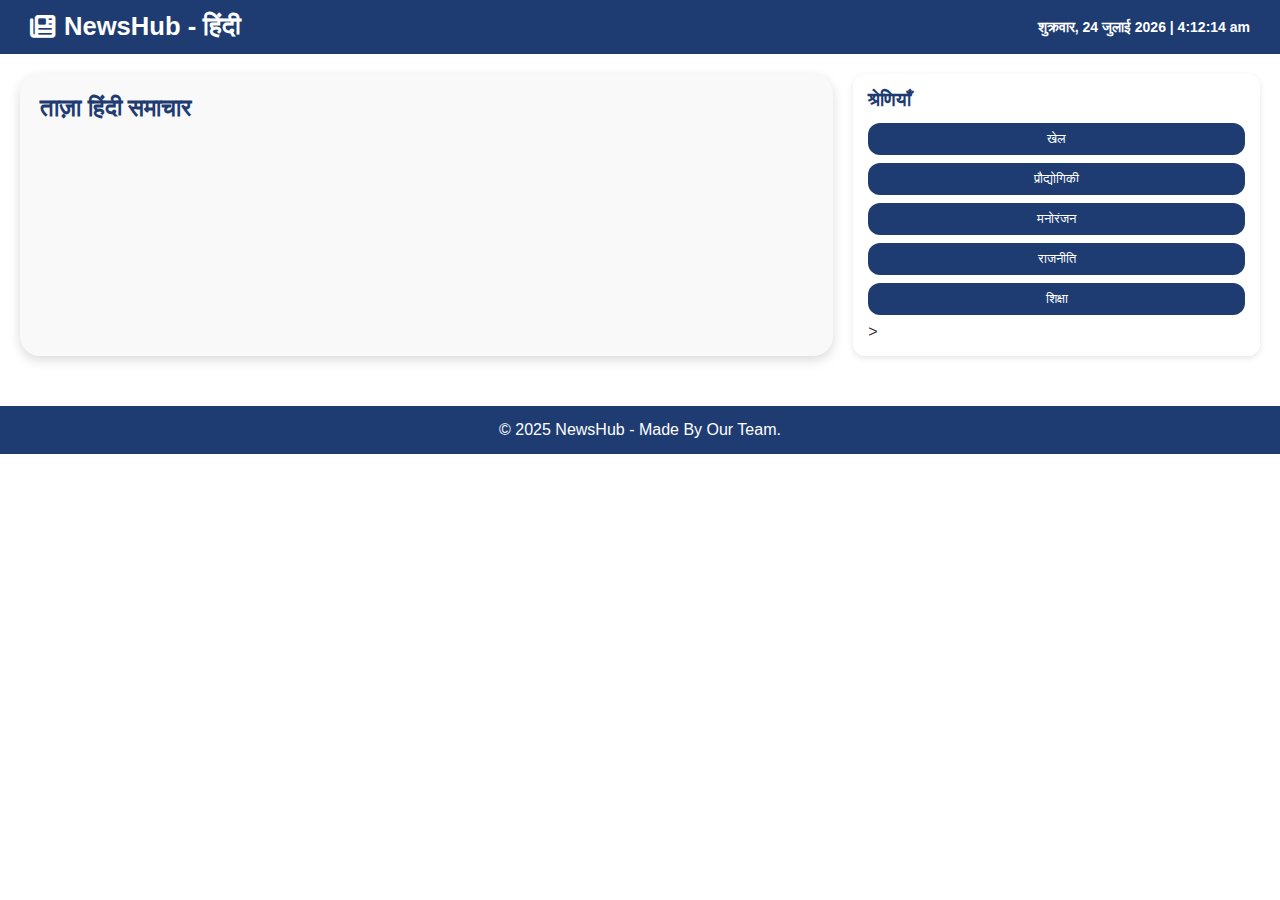
<file: hindi.html>
<!DOCTYPE html>
<html lang="hi">
<head>
  <meta charset="UTF-8">
  <meta name="viewport" content="width=device-width, initial-scale=1.0">
  <title>NewsHub - हिंदी समाचार</title>
  <link rel="stylesheet" href="https://cdnjs.cloudflare.com/ajax/libs/font-awesome/6.4.0/css/all.min.css">

  <style>
*{ 
    margin:0; 
    padding:0;
 box-sizing:border-box;
  font-family:Poppins, sans-serif; 
}
    body { 
    background:white;
    color:#333; }
    header { 
    display:flex; 
    justify-content:space-between;
     align-items:center; background:#1e3c72; 
     color:white; padding:12px 30px; 
     position:sticky;
     top:0; z-index:1000; }
    .logo { 
    font-size:1.6rem;
 font-weight:bold;
 display:flex; 
 align-items:center; 
 gap:8px; 
}
    #dateTime { 
    font-size:14px;
     font-weight:bold; 
     margin-left:20px; 
    }
  main { 
    display:grid; 
    grid-template-columns:2fr 1fr; 
    gap:20px; 
    padding:20px;
 }
 .news-display {
     background:#f9f9f9;
     padding:20px; 
     border-radius:20px;
      box-shadow:0 4px 12px rgba(0,0,0,0.15);
     }
    .news-display h2 {
     margin-bottom:15px; 
     color:#1e3c72; 
    }
    .tab-content ul {
     list-style:none; 
     margin-top:15px;
     }
    .tab-content ul li {
      background:white; margin-bottom:10px; padding:12px; border-radius:10px;
      display:flex;
       align-items:center; 
      gap:12px;
       box-shadow:0 2px 6px rgba(0,0,0,0.1);
      transition:transform 0.2s ease;
    }
    .tab-content ul li:hover { 
    transform:scale(1.02);
 }
    .tab-content ul li img { 
    width:190px; 
    height:101px;
     border-radius:6px; 
     object-fit:cover; 
     flex-shrink:0; }
    .tab-content ul li a { 
    text-decoration:none; 
    color:#333; 
    font-weight:500; 
}
.sidebar { 
    display:flex;
flex-direction:column; gap:20px; }
    .widget { 
    background:white;
     padding:15px;
     border-radius:12px;
      box-shadow:0 2px 6px rgba(0,0,0,0.1); 
    }
    .widget h3 { 
    margin-bottom:12px; 
    color:#1e3c72; 
    font-size:1.2rem;
 }
    .widget button {
      display:block; 
      width:100%;
     text-align:center;
      background:#1e3c72; 
      color:white;
      padding:8px 0;
    margin-bottom:8px;
     border:none;
      border-radius:12px; 
     cursor:pointer;
      transition: all 0.2s ease;
    }
    .widget button:hover { background:#27496d; transform:scale(1.05); }

    footer {
 background:#1e3c72; 
 color:white;
  text-align:center;
   padding:15px;
  margin-top:30px; }
    footer .social-icons i {
 margin:0 8px; cursor:pointer; }
    footer .social-icons i:hover { color:#872727; }

    @media(max-width:992px){
      main{ grid-template-columns:1fr; }
      .tab-content ul li { flex-direction:column; align-items:flex-start; }
      .tab-content ul li img { width:100%; height:auto; }
    }
  </style>
</head>
<body>
  <header>
    <div class="logo"><i class="fa-solid fa-newspaper"></i> NewsHub - हिंदी</div>
    <div id="dateTime"></div>
  </header>

  <main>
    <section class="content news-display">
      <div id="hindi" class="tab-content" style="display:block;">
        <h2>ताज़ा हिंदी समाचार</h2>
        <ul></ul>
      </div>
    </section>

    <aside class="sidebar">
      <div class="widget">
        <h3>श्रेणियाँ</h3>
<button onclick="fetchNews('hi', 'sports')">खेल</button>
<button onclick="fetchNews('hi', 'technology')">प्रौद्योगिकी</button>
<button onclick="fetchNews('hi', 'entertainment')">मनोरंजन</button>
<button onclick="fetchNews('hi', 'politics')">राजनीति</button>
<button onclick="fetchNews('hi', 'education')">शिक्षा</button>>
      </div>
    </aside>
  </main>

  <footer>
    <p>&copy; 2025 NewsHub - Made By Our Team.</p>
  </footer>

  <script>
    function updateDateTime(){
      const now=new Date();
      const options={weekday:"long", year:"numeric", month:"long", day:"numeric"};
      document.getElementById("dateTime").innerText=
        now.toLocaleDateString("hi-IN",options)+" | "+now.toLocaleTimeString("hi-IN");
    }
    setInterval(updateDateTime,1000); updateDateTime();

    const hindiApiKey="pub_1c6e5c1d3cb44de79948154d6b515f4f"; // Replace with your API key

    async function fetchNews(language="hi", category=""){
      try{
        let url=`https://newsdata.io/api/1/latest?apikey=${hindiApiKey}&language=hi`;
        if(category) url+=`&category=${category}`;

        const res=await fetch(url);
        const data=await res.json();

        let articles = data.results || [];
        renderNews(articles, "hindi");
      }catch(err){ console.error("Error fetching:",err); }
    }

    function renderNews(newsList, language){
      const container = document.getElementById(language).querySelector("ul");
      container.innerHTML="";
      newsList.slice(0,20).forEach(news=>{
        const title = news.title || news.description || "No title";
        const img = news.image_url || "https://via.placeholder.com/190x101";
        const link = news.link || "#";
        const li = document.createElement("li");
        li.innerHTML = `
          <img src="${img}" alt="news">
          <a href="${link}" target="_blank"><span>${title}</span></a>
        `;
        container.appendChild(li);
      });
    }

    // Load default Hindi news
    fetchNews();
  </script>
</body>
</html>
</file>
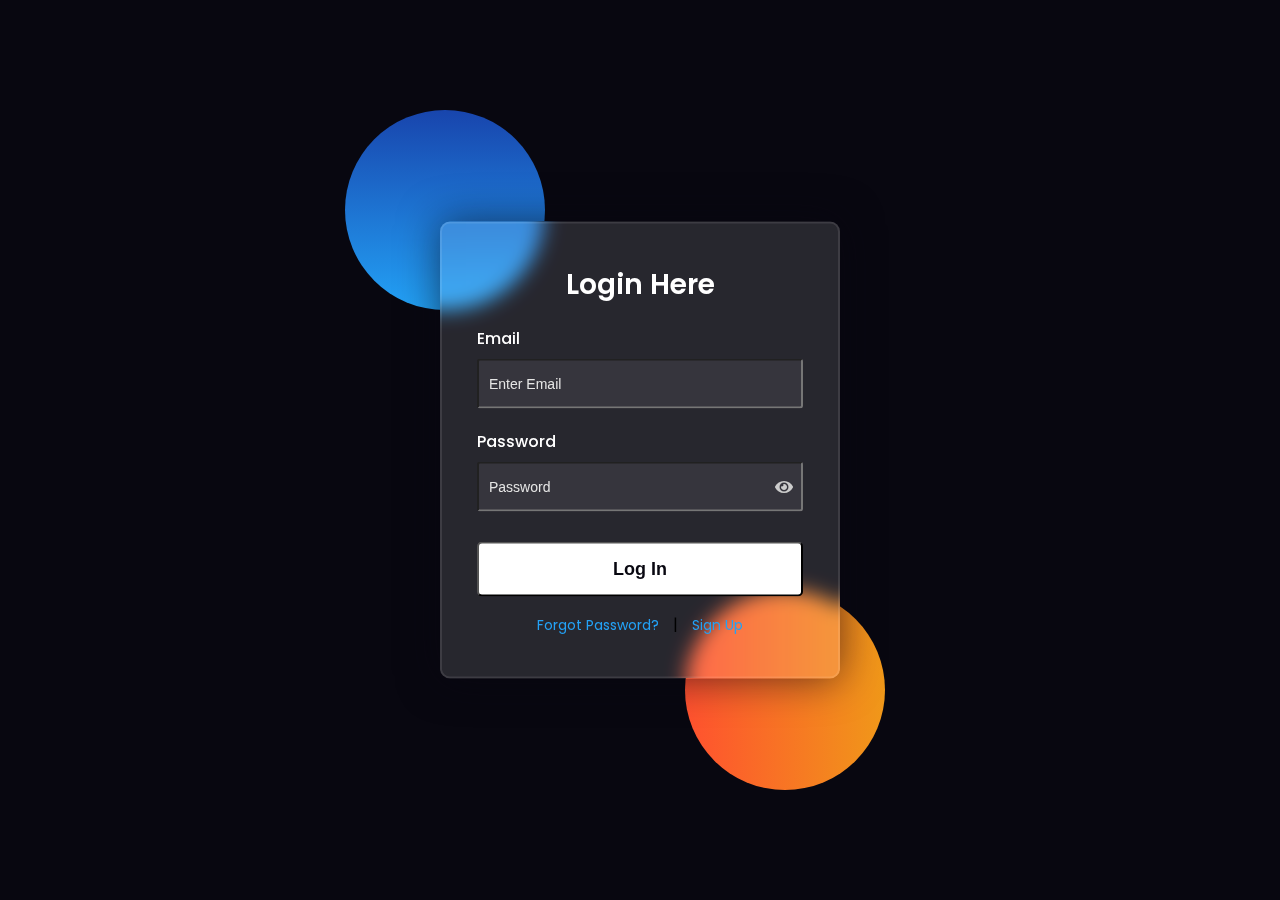
<file: login.html>
<!DOCTYPE html>
<html lang="en">
<head>
  <title>Login Form - NewsHub</title>
  <link rel="preconnect" href="https://fonts.gstatic.com">
  <link rel="stylesheet" href="https://cdnjs.cloudflare.com/ajax/libs/font-awesome/5.15.4/css/all.min.css">
  <link href="https://fonts.googleapis.com/css2?family=Poppins:wght@300;500;600&display=swap" rel="stylesheet">

  <style>
    *,
    *:before,
    *:after {
      padding: 0;
      margin: 0;
      box-sizing: border-box;
    }
    body {
      background-color: #080710;
      font-family: 'Poppins', sans-serif;
    }
    .background {
      width: 430px;
      height: 520px;
      position: absolute;
      transform: translate(-50%,-50%);
      left: 50%;
      top: 50%;
    }
    .background .shape {
      height: 200px;
      width: 200px;
      position: absolute;
      border-radius: 50%;
    }
    .shape:first-child {
      background: linear-gradient(#1845ad, #23a2f6);
      left: -80px;
      top: -80px;
    }
    .shape:last-child {
      background: linear-gradient(to right, #ff512f, #f09819);
      right: -30px;
      bottom: -80px;
    }
    form {
      height: auto;
      width: 400px;
      background-color: rgba(255,255,255,0.13);
      position: absolute;
      transform: translate(-50%,-50%);
      top: 50%;
      left: 50%;
      border-radius: 10px;
      backdrop-filter: blur(10px);
      border: 2px solid rgba(255,255,255,0.1);
      box-shadow: 0 0 40px rgba(8,7,16,0.6);
      padding: 40px 35px;
    }
    form h3 {
      font-size: 28px;
      font-weight: 600;
      text-align: center;
      color: #fff;
    }
    label {
      display: block;
      margin-top: 20px;
      font-size: 16px;
      font-weight: 500;
      color: #fff;
    }
    input {
      display: block;
      height: 50px;
      width: 100%;
      background-color: rgba(255,255,255,0.07);
      border-radius: 3px;
      padding: 0 40px 0 10px;
      margin-top: 8px;
      font-size: 14px;
      font-weight: 300;
      color: #fff;
    }
    ::placeholder {
      color: #e5e5e5;
    }
    .input-box {
      position: relative;
    }
    .toggle-password {
      position: absolute;
      right: 10px;
      top: 50%;
      transform: translateY(-50%);
      cursor: pointer;
      color: #ccc;
    }
    button {
      margin-top: 30px;
      width: 100%;
      background-color: #ffffff;
      color: #080710;
      padding: 15px 0;
      font-size: 18px;
      font-weight: 600;
      border-radius: 5px;
      cursor: pointer;
      transition: 0.3s;
    }
    button:hover {
      background: #23a2f6;
      color: #fff;
    }
    .links {
      margin-top: 15px;
      text-align: center;
    }
    .links a {
      color: #23a2f6;
      text-decoration: none;
      margin: 0 10px;
      font-size: 14px;
    }
    .links a:hover {
      text-decoration: underline;
    }
    #responseMsg {
      text-align: center;
      margin-top: 10px;
      font-weight: bold;
    }
    @media (max-width: 450px) {
      form { width: 90%; padding: 30px 20px; }
    }
  </style>
</head>
<body>
  <div class="background">
    <div class="shape"></div>
    <div class="shape"></div>
  </div>

  <form id="loginForm">
    <h3>Login Here</h3>

    <label for="username">Email</label>
    <input type="email" id="username" placeholder="Enter Email" required>

    <label for="password">Password</label>
    <div class="input-box">
      <input type="password" id="password" placeholder="Password" required>
      <i class="fas fa-eye toggle-password" onclick="togglePassword()"></i>
    </div>

    <button type="submit" id="loginBtn">Log In</button>
    <p id="responseMsg"></p>

    <div class="links">
      <a href="#">Forgot Password?</a> | <a href="signup.html">Sign Up</a>
    </div>
  </form>

  <script>
    function togglePassword() {
      const password = document.getElementById("password");
      const icon = document.querySelector(".toggle-password");
      if (password.type === "password") {
        password.type = "text";
        icon.classList.replace("fa-eye", "fa-eye-slash");
      } else {
        password.type = "password";
        icon.classList.replace("fa-eye-slash", "fa-eye");
      }
    }

    // Login API call
    document.getElementById("loginForm").addEventListener("submit", async (e) => {
      e.preventDefault();

      const email = document.getElementById("username").value.trim();
      const password = document.getElementById("password").value.trim();
      const responseMsg = document.getElementById("responseMsg");
      const loginBtn = document.getElementById("loginBtn");

      responseMsg.innerText = "";
      if (!email || !password) {
        responseMsg.style.color = "red";
        responseMsg.innerText = "Please fill in all fields";
        return;
      }

      loginBtn.disabled = true;
      loginBtn.innerText = "Logging in...";

      try {
        const response = await fetch("http://localhost:8080/api/auth/login", {
          method: "POST",
          headers: { "Content-Type": "application/json" },
          body: JSON.stringify({ email, password })
        });

        const data = await response.json();

        if (response.ok) {
          responseMsg.style.color = "lightgreen";
          responseMsg.innerText = " Login Successful! Redirecting...";
          setTimeout(() => window.location.href = "index.html", 1500);
        } else {
          responseMsg.style.color = "red";
          responseMsg.innerText = data.error || " Login failed";
        }
      } catch (err) {
        console.error(err);
        responseMsg.style.color = "red";
        responseMsg.innerText = "Server not responding";
      } finally {
        loginBtn.disabled = false;
        loginBtn.innerText = "Log In";
      }
    });
  </script>
</body>
</html>
</file>
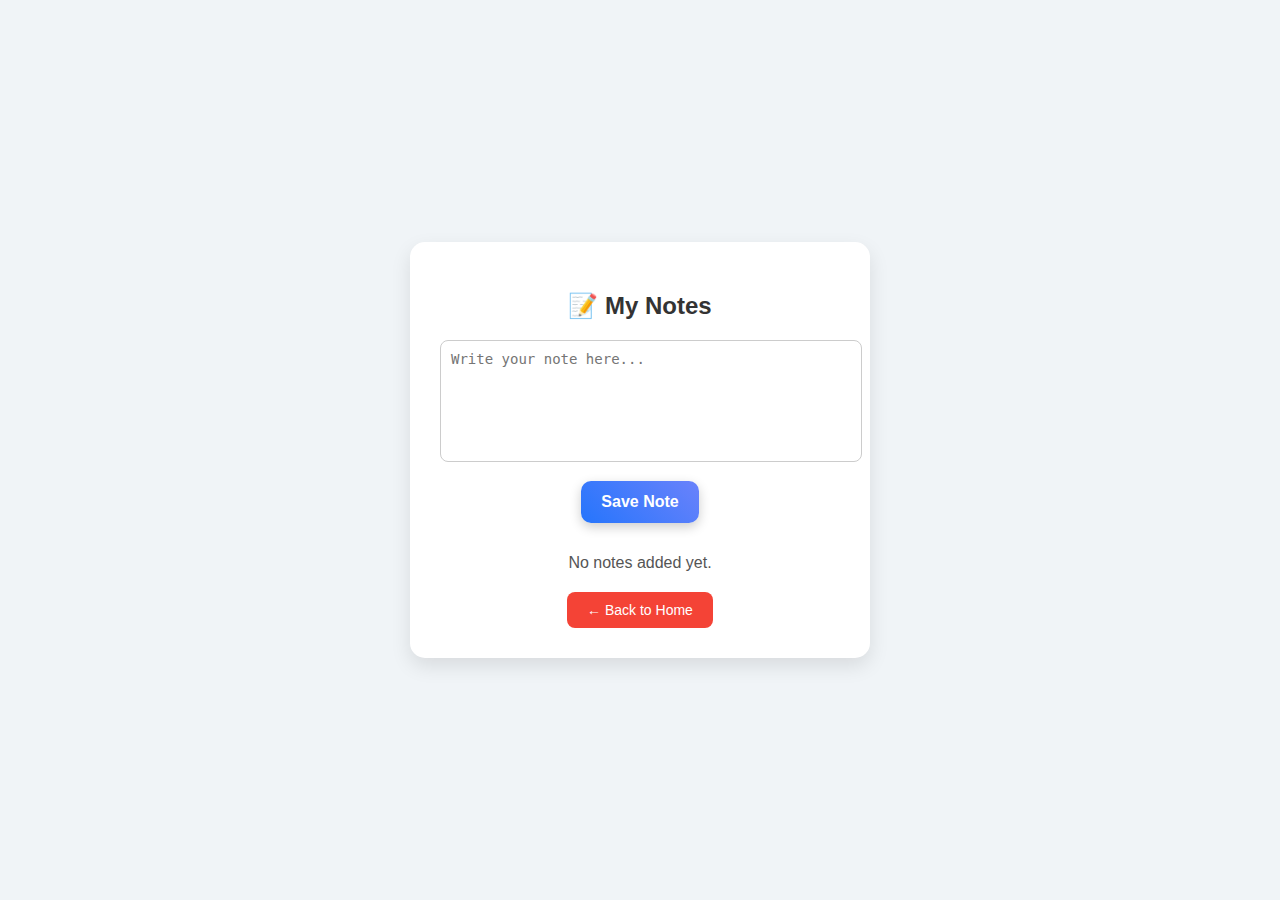
<file: notes.html>
<!DOCTYPE html>
<html lang="en">
<head>
  <meta charset="UTF-8">
  <meta name="viewport" content="width=device-width, initial-scale=1.0">
  <title>My Notes - NewsHub</title>
  <style>
    body {
      font-family: Arial, sans-serif;
      margin: 0;
      height: 100vh;
      display: flex;
      align-items: center;
      justify-content: center;
      background: #f0f4f7;
    }

    .container {
      background: #fff;
      padding: 30px;
      border-radius: 15px;
      box-shadow: 0 8px 20px rgba(0,0,0,0.1);
      width: 400px;
      max-width: 90%;
      text-align: center;
    }

    h2 {
      margin-bottom: 20px;
      color: #333;
    }

    textarea {
      width: 100%;
      height: 100px;
      padding: 10px;
      border-radius: 8px;
      border: 1px solid #ccc;
      resize: none;
      font-size: 14px;
      margin-bottom: 15px;
    }

    .save-btn {
      padding: 12px 20px;
      border: none;
      border-radius: 10px;
      cursor: pointer;
      background: linear-gradient(45deg, #2575fc, #6a82fb);
      color: #fff;
      font-size: 16px;
      font-weight: bold;
      transition: all 0.3s ease;
      box-shadow: 0 4px 12px rgba(0,0,0,0.2);
      margin-bottom: 15px;
    }

    .save-btn:hover {
      transform: translateY(-3px) scale(1.05);
      box-shadow: 0 6px 16px rgba(0,0,0,0.25);
    }

    #notesList {
      margin-top: 10px;
      text-align: left;
    }

    .note {
      background: #f1f1f1;
      padding: 10px;
      margin-bottom: 10px;
      border-radius: 8px;
      position: relative;
      word-wrap: break-word;
    }

    .delete-btn {
      position: absolute;
      top: 5px;
      right: 5px;
      background: #f44336;
      color: #fff;
      border: none;
      padding: 4px 8px;
      border-radius: 5px;
      cursor: pointer;
    }

    .exit-btn {
      display: block;
      margin: 20px auto 0;
      background: #f44336;
      color: #fff;
      border: none;
      padding: 10px 20px;
      font-size: 14px;
      border-radius: 8px;
      cursor: pointer;
      transition: transform 0.2s;
    }

    .exit-btn:hover {
      transform: scale(1.05);
    }

  </style>
</head>
<body>

  <div class="container">
    <h2>📝 My Notes</h2>
    <textarea id="noteInput" placeholder="Write your note here..."></textarea>
    <button class="save-btn" onclick="addNote()"> Save Note</button>
    <div id="notesList"></div>

    <!-- Exit button -->
    <button class="exit-btn" onclick="window.location.href='index.html'">← Back to Home</button>
  </div>

  <script>
    let notes = JSON.parse(localStorage.getItem('notes')) || [];
    renderNotes();

    function addNote() {
      const noteText = document.getElementById("noteInput").value.trim();
      if (!noteText) return alert("Please write something!");

      notes.push(noteText);
      localStorage.setItem('notes', JSON.stringify(notes));
      document.getElementById("noteInput").value = "";
      renderNotes();
    }

    function deleteNote(index) {
      notes.splice(index, 1);
      localStorage.setItem('notes', JSON.stringify(notes));
      renderNotes();
    }

    function renderNotes() {
      const notesList = document.getElementById("notesList");
      if (notes.length === 0) {
        notesList.innerHTML = "<p style='text-align:center; color:#555;'>No notes added yet.</p>";
        return;
      }
      notesList.innerHTML = notes.map((note, i) => `
        <div class="note">
          ${note}
          <button class="delete-btn" onclick="deleteNote(${i})">X</button>
        </div>
      `).join('');
    }
  </script>

</body>
</html>
</file>
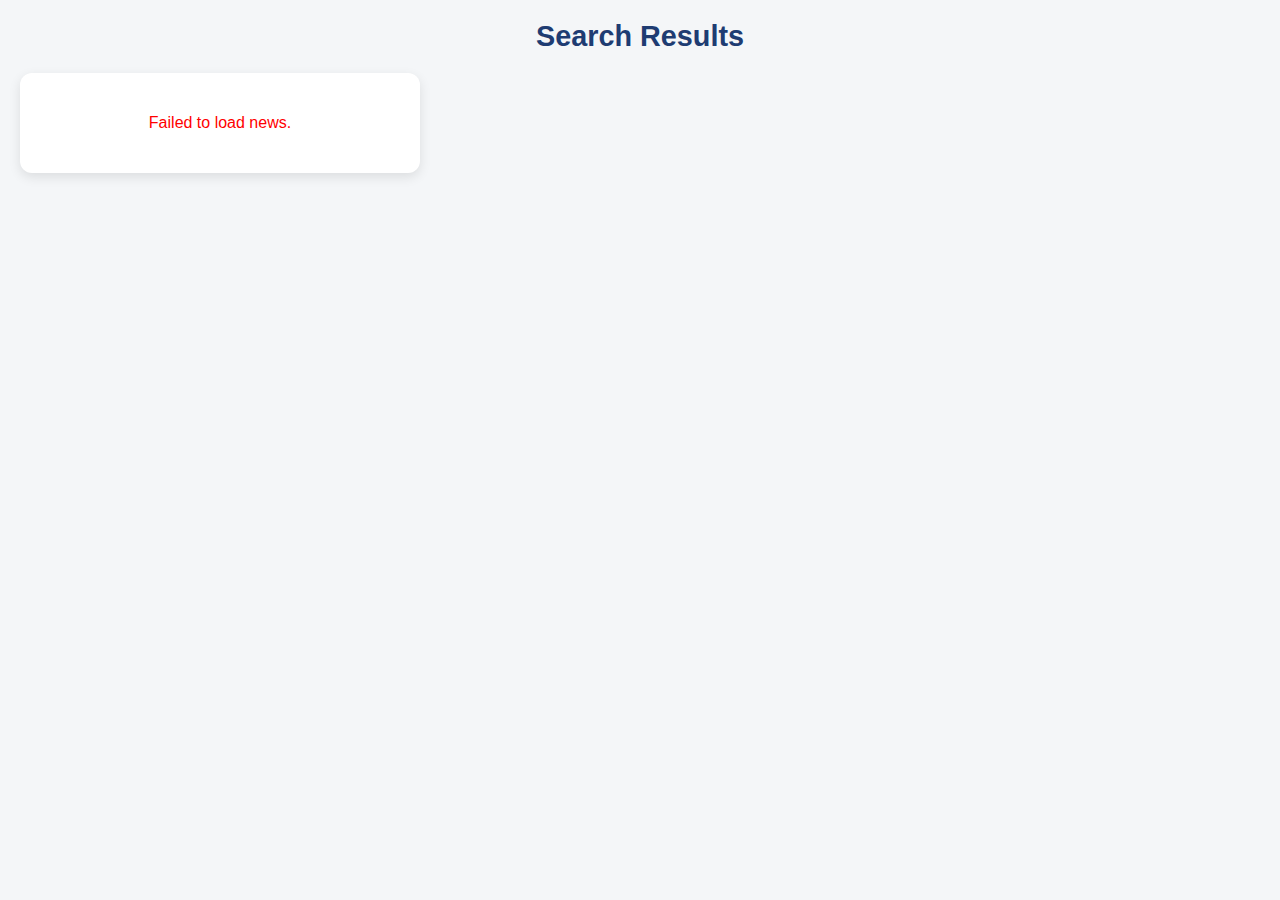
<file: search.html>
<!DOCTYPE html>
<html lang="en">
<head>
<meta charset="UTF-8">
<title>Search Results</title>
<style>
/* Basic Reset */
* {
    margin: 0;
    padding: 0;
    box-sizing: border-box;
    font-family: 'Poppins', sans-serif;
}

/* Body styling */
body {
    background: #f4f6f8;
    color: #333;
    padding: 20px;
}

/* Heading */
h2 {
    margin-bottom: 20px;
    color: #1e3c72;
    font-size: 1.8rem;
    text-align: center;
}

/* Search results container */
#searchResults {
    list-style: none;
    padding: 0;
    display: grid;
    grid-template-columns: repeat(auto-fill, minmax(350px, 1fr));
    gap: 20px;
}

/* Individual news item */
#searchResults li {
    background: #fff;
    border-radius: 12px;
    overflow: hidden;
    box-shadow: 0 4px 12px rgba(0,0,0,0.1);
    display: flex;
    flex-direction: column;
    transition: transform 0.2s ease, box-shadow 0.2s ease;
}

#searchResults li:hover {
    transform: translateY(-4px);
    box-shadow: 0 6px 18px rgba(0,0,0,0.15);
}

/* News image */
#searchResults li img {
    width: 100%;
    height: 180px;
    object-fit: cover;
}

/* News title link */
#searchResults li a {
    display: block;
    padding: 12px;
    color: #1e3c72;
    font-weight: 500;
    text-decoration: none;
    transition: color 0.2s ease;
}

#searchResults li a:hover {
    color: #27496d;
}

/* No results / error message */
#searchResults li {
    display: flex;
    align-items: center;
    justify-content: center;
    text-align: center;
    height: 100px;
    font-weight: 500;
    color: #555;
}

/* Responsive adjustments */
@media (max-width: 768px) {
    #searchResults {
        grid-template-columns: 1fr;
    }
}
</style>
</head>
<body>
<h2>Search Results</h2>
<ul id="searchResults"><li>Loading...</li></ul>

<script>
// Get keyword from URL
function getQueryParam(param) {
    return new URLSearchParams(window.location.search).get(param);
}
const keyword = getQueryParam("query") || "";

// Fetch backend news
const backendApiUrl = "http://localhost:8080/api/news/fetch-latest";
let allNews = [];

async function fetchNewsForSearch() {
    const container = document.getElementById("searchResults");
    container.innerHTML = "<li>Loading news...</li>";
    try {
        const res = await fetch(backendApiUrl);
        const newsList = await res.json();
        allNews = newsList;

        const filteredNews = allNews.filter(news =>
            (news.title && news.title.toLowerCase().includes(keyword.toLowerCase())) ||
            (news.description && news.description.toLowerCase().includes(keyword.toLowerCase()))
        );

        renderNews(filteredNews);
    } catch(err) {
        console.error(err);
        container.innerHTML = "<li style='color:red;'>Failed to load news.</li>";
    }
}

function renderNews(newsList){
    const container = document.getElementById("searchResults");
    container.innerHTML = "";
    if(newsList.length === 0){
        container.innerHTML = `<li>No news found for "<strong>${keyword}</strong>"</li>`;
        return;
    }
    newsList.forEach(news => {
        const li = document.createElement("li");
        const title = news.title || "No title";
        const img = news.imageUrl || "https://via.placeholder.com/350x180";
        const link = news.url || "#";
        li.innerHTML = `<img src="${img}" alt="news"><a href="${link}" target="_blank">${title}</a>`;
        container.appendChild(li);
    });
}

fetchNewsForSearch();
</script>
</body>
</html>
</file>
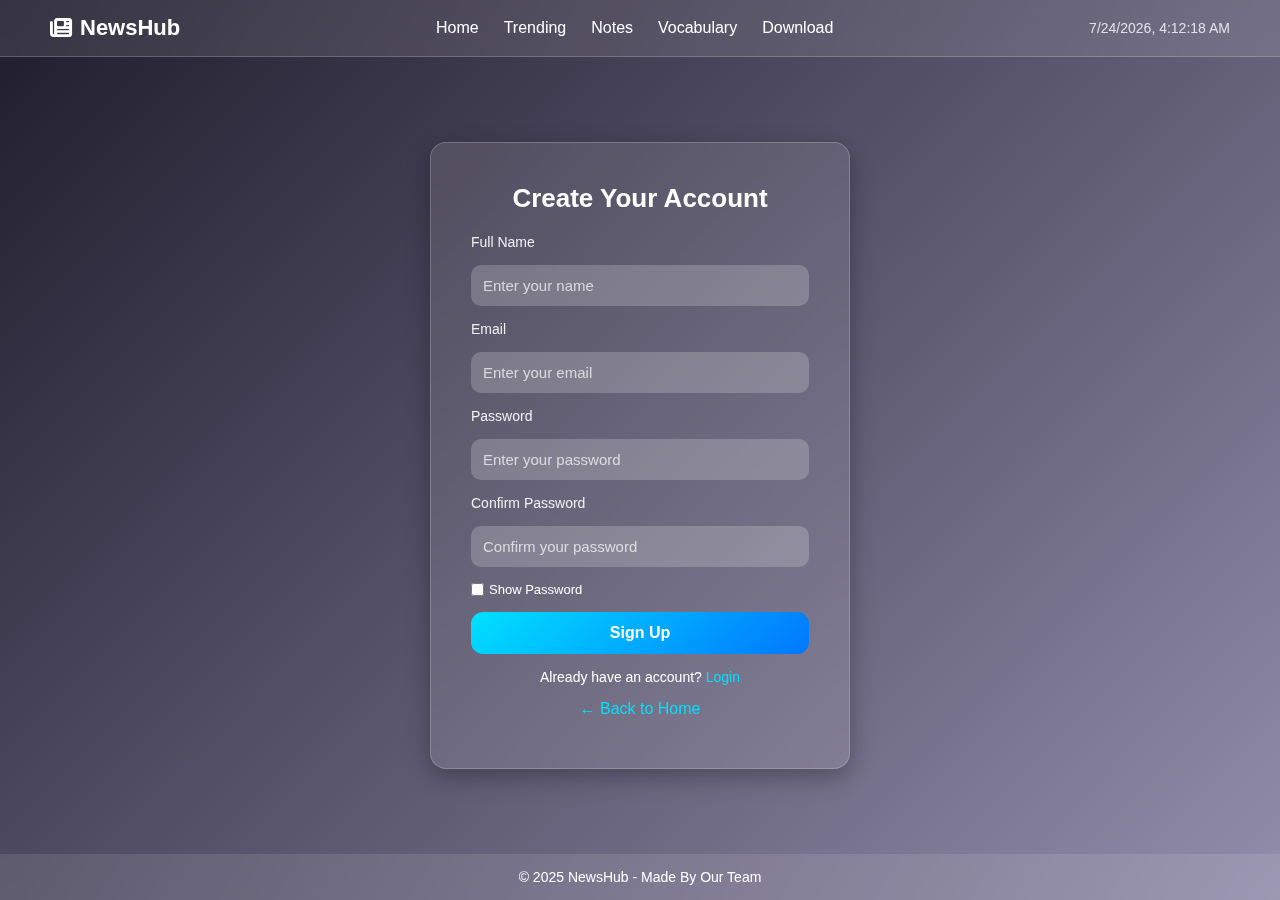
<file: signup.html>
<!DOCTYPE html>
<html lang="en">
<head>
  <meta charset="UTF-8">
  <meta name="viewport" content="width=device-width, initial-scale=1.0">
  <title>Sign Up - NewsHub</title>
  <link rel="stylesheet" href="https://cdnjs.cloudflare.com/ajax/libs/font-awesome/6.4.0/css/all.min.css">

  <style>
    /* Reset */
    * { margin: 0; padding: 0; box-sizing: border-box; font-family: 'Poppins', sans-serif; }
    body { background: linear-gradient(135deg, #1f1c2c, #928dab); display: flex; flex-direction: column; min-height: 100vh; color: #fff; }

    header { 
    display: flex;
   justify-content: space-between;
    align-items: center;
     padding: 15px 50px; 
     background: rgba(255,255,255,0.1);
      backdrop-filter: blur(15px);
       border-bottom: 1px solid rgba(255,255,255,0.2); 
      }
    header .logo {
     font-size: 22px; 
     font-weight: bold; 
     display: flex; 
     align-items: center; 
     gap: 8px; 
    }
    header nav ul { 
    list-style: none; 
    display: flex; gap: 25px; }
    header nav ul li a { 
    text-decoration: none;
     color: #fff; font-weight: 500; 
     transition: 0.3s; 
    }
    header nav ul li a:hover { 
      color: #00e0ff; 
    }
    #dateTime {
       font-size: 14px; opacity: 0.8; 
      }

    main { 
    flex: 1; 
    display: flex; 
    justify-content: center;
     align-items: center; 
     padding: 30px; }

    .signup-box { 
    background: rgba(255,255,255,0.1);
     border-radius: 16px; padding: 40px;
      width: 100%; max-width: 420px;
       backdrop-filter: blur(12px);
        box-shadow: 0 8px 25px rgba(0,0,0,0.3); 
        border: 1px solid rgba(255,255,255,0.2); text-align: center; }
    .signup-box h2 {
       margin-bottom: 20px; 
       font-size: 26px;
        color: #fff;
       }
    .signup-box form {
       display: flex; 
       flex-direction: column; 
       gap: 15px; 
      }
    .signup-box label {
     text-align: left;
      font-size: 14px;
       opacity: 0.9;
       }
    .signup-box input { 
    padding: 12px;
     border: none; 
     border-radius: 10px;
      outline: none; 
      font-size: 15px;
       background: rgba(255,255,255,0.2);
        color: #fff; 
        transition: 0.3s; }
    .signup-box input::placeholder { 
      color: rgba(255,255,255,0.7);
     }
    .signup-box input:focus { 
      background: rgba(255,255,255,0.3); 
      box-shadow: 0 0 10px #00e0ff; 
    }

    .show-pass { 
      text-align: left; 
      font-size: 13px; 
      display: flex; 
      align-items: center; 
      gap: 5px;
     }
    .signup-box button {
     background: linear-gradient(135deg, #00e0ff, #0077ff);
      color: #fff;
       padding: 12px;
       border: none;
        border-radius: 12px;
         cursor: pointer;
          font-size: 16px;
         font-weight: bold; transition: 0.3s; 
        }
    .signup-box button:hover { 
      background: linear-gradient(135deg, #0077ff, #00e0ff); transform: scale(1.05); 
    }

    .signup-box p { 
      font-size: 14px;
     }
    .signup-box a { 
    color: #00e0ff;
     text-decoration: none;
      font-weight: 500; 
    }
    .signup-box a:hover {
     text-decoration: underline; 
    }

    #responseMsg { 
    margin-top: 10px;
     font-weight: bold;
     }

    footer { 
      text-align: center;
       padding: 15px;
        background: rgba(255,255,255,0.1); 
        backdrop-filter: blur(15px);
         font-size: 14px; }
  </style>
</head>
<body>

  <!-- Header -->
  <header>
    <div class="logo"><i class="fa-solid fa-newspaper"></i> NewsHub</div>
    <nav>
      <ul>
        <li><a href="index.html">Home</a></li>
        <li><a href="#">Trending</a></li>
        <li><a href="#">Notes</a></li>
        <li><a href="#">Vocabulary</a></li>
        <li><a href="#">Download</a></li>
      </ul>
    </nav>
    <div id="dateTime"></div>
  </header>

  <!-- Main Sign Up Section -->
  <main>
    <section class="signup-box">
      <h2>Create Your Account</h2>
      <form id="signupForm">
        <label for="name">Full Name</label>
        <input type="text" id="name" placeholder="Enter your name" required>

        <label for="email">Email</label>
        <input type="email" id="email" placeholder="Enter your email" required>

        <label for="password">Password</label>
        <input type="password" id="password" placeholder="Enter your password" required minlength="6">

        <label for="confirmPassword">Confirm Password</label>
        <input type="password" id="confirmPassword" placeholder="Confirm your password" required>

        <div class="show-pass">
          <input type="checkbox" onclick="togglePassword()"> Show Password
        </div>

        <button type="submit" id="signupBtn">Sign Up</button>
        <p>Already have an account? <a href="login.html">Login</a></p>
        <a href="index.html">← Back to Home</a>
      </form>
      <p id="responseMsg"></p>
    </section>
  </main>

  <!-- Footer -->
  <footer>
    <p>&copy; 2025 NewsHub - Made By Our Team</p>
  </footer>

  <!-- JS -->
  <script>
    function togglePassword() {
      let pass = document.getElementById("password");
      let confirm = document.getElementById("confirmPassword");
      if (pass.type === "password") { pass.type = "text"; confirm.type = "text"; }
      else { pass.type = "password"; confirm.type = "password"; }
    }

    function updateDateTime() {
      const now = new Date();
      document.getElementById("dateTime").innerText = now.toLocaleString();
    }
    setInterval(updateDateTime, 1000);
    updateDateTime();

    // Signup Form Submission
    document.getElementById("signupForm").addEventListener("submit", async function(e) {
      e.preventDefault();

      const name = document.getElementById("name").value.trim();
      const email = document.getElementById("email").value.trim();
      const password = document.getElementById("password").value;
      const confirmPassword = document.getElementById("confirmPassword").value;
      const responseMsg = document.getElementById("responseMsg");
      const signupBtn = document.getElementById("signupBtn");

      responseMsg.innerText = "";

      if (password !== confirmPassword) {
        responseMsg.style.color = "red";
        responseMsg.innerText = "Passwords do not match!";
        return;
      }

      signupBtn.disabled = true;
      signupBtn.innerText = "Signing up...";

      try {
        const response = await fetch("http://localhost:8080/api/auth/signup", {
          method: "POST",
          headers: { "Content-Type": "application/json" },
          body: JSON.stringify({ name, email, password })
        });

        const data = await response.json();
        if (response.ok) {
          responseMsg.style.color = "lightgreen";
          responseMsg.innerText = "Signup successful! Redirecting...";
          setTimeout(() => window.location.href = "login.html", 2000);
        } else {
          responseMsg.style.color = "red";
          responseMsg.innerText = data.error || "Signup failed!";
        }
      } catch (err) {
        responseMsg.style.color = "red";
        responseMsg.innerText = "Server error. Try again later.";
      } finally {
        signupBtn.disabled = false;
        signupBtn.innerText = "Sign Up";
      }
    });
  </script>
</body>
</html>
</file>
